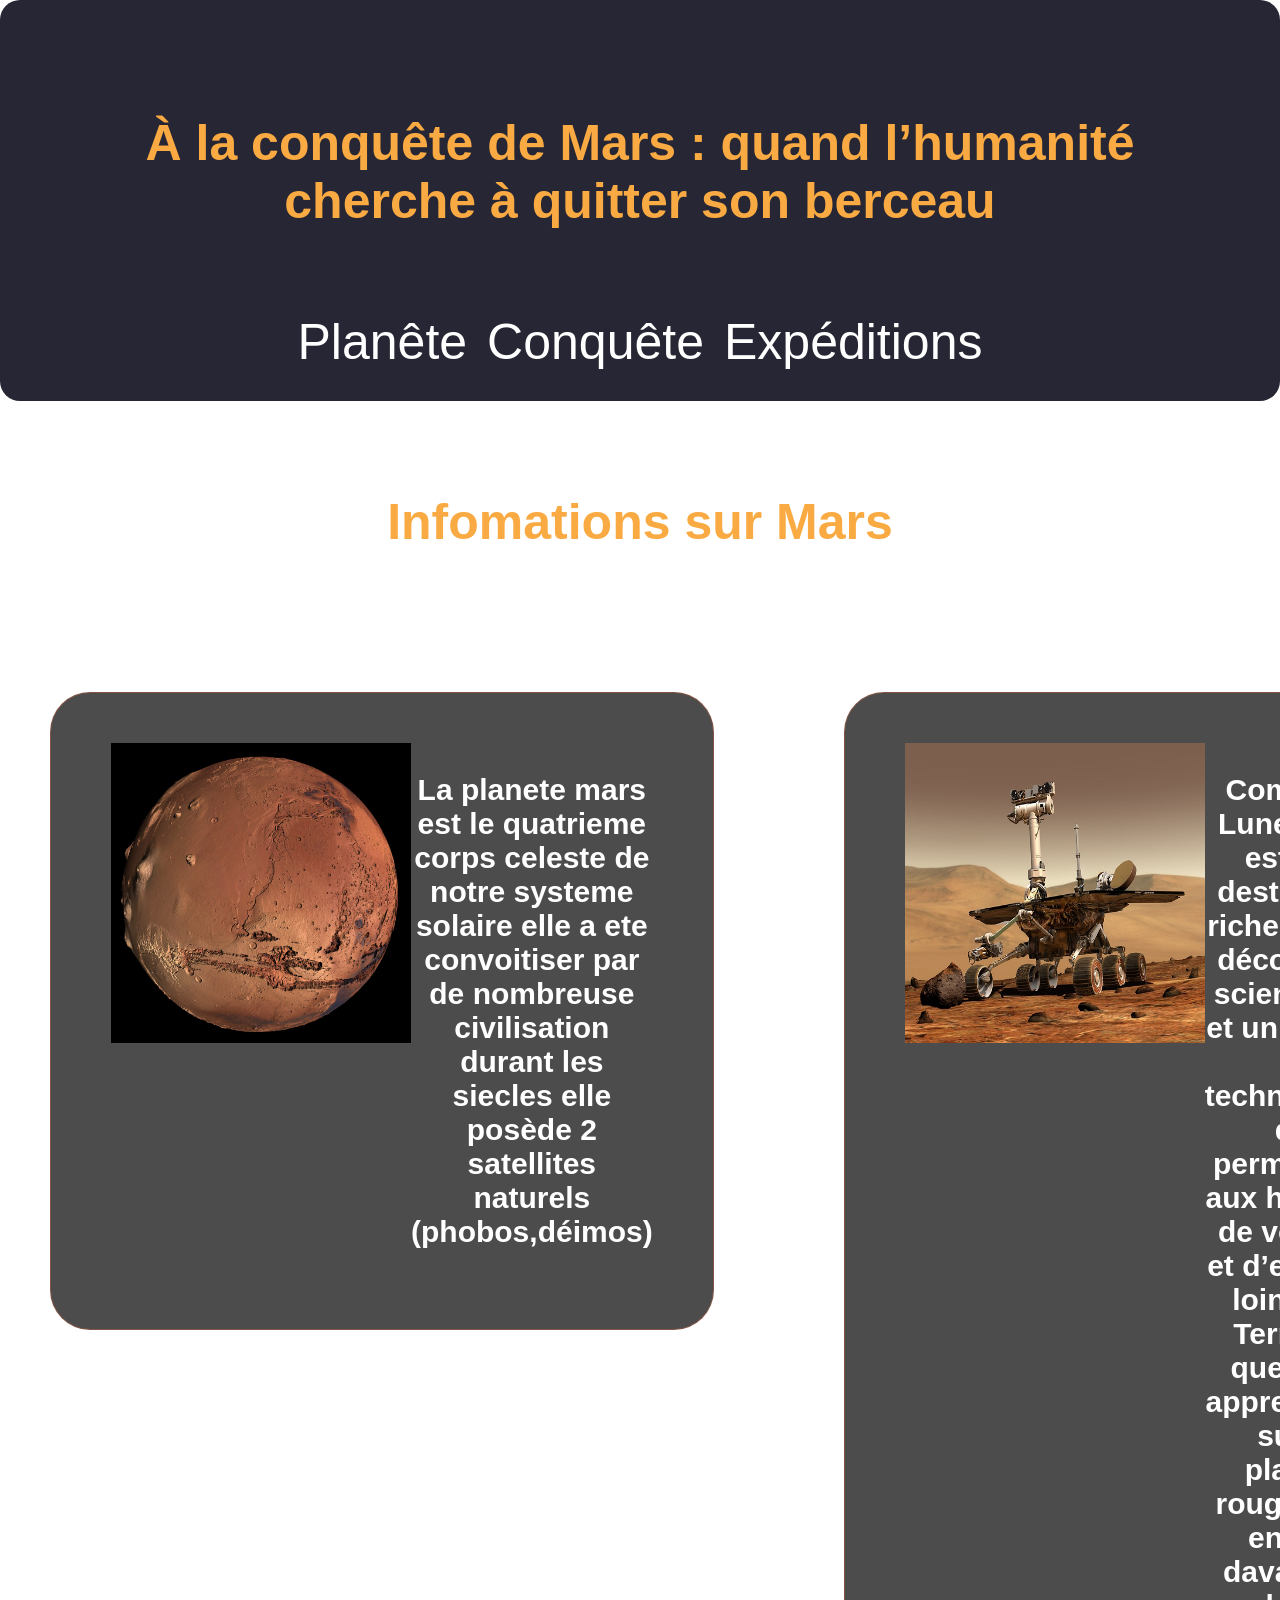
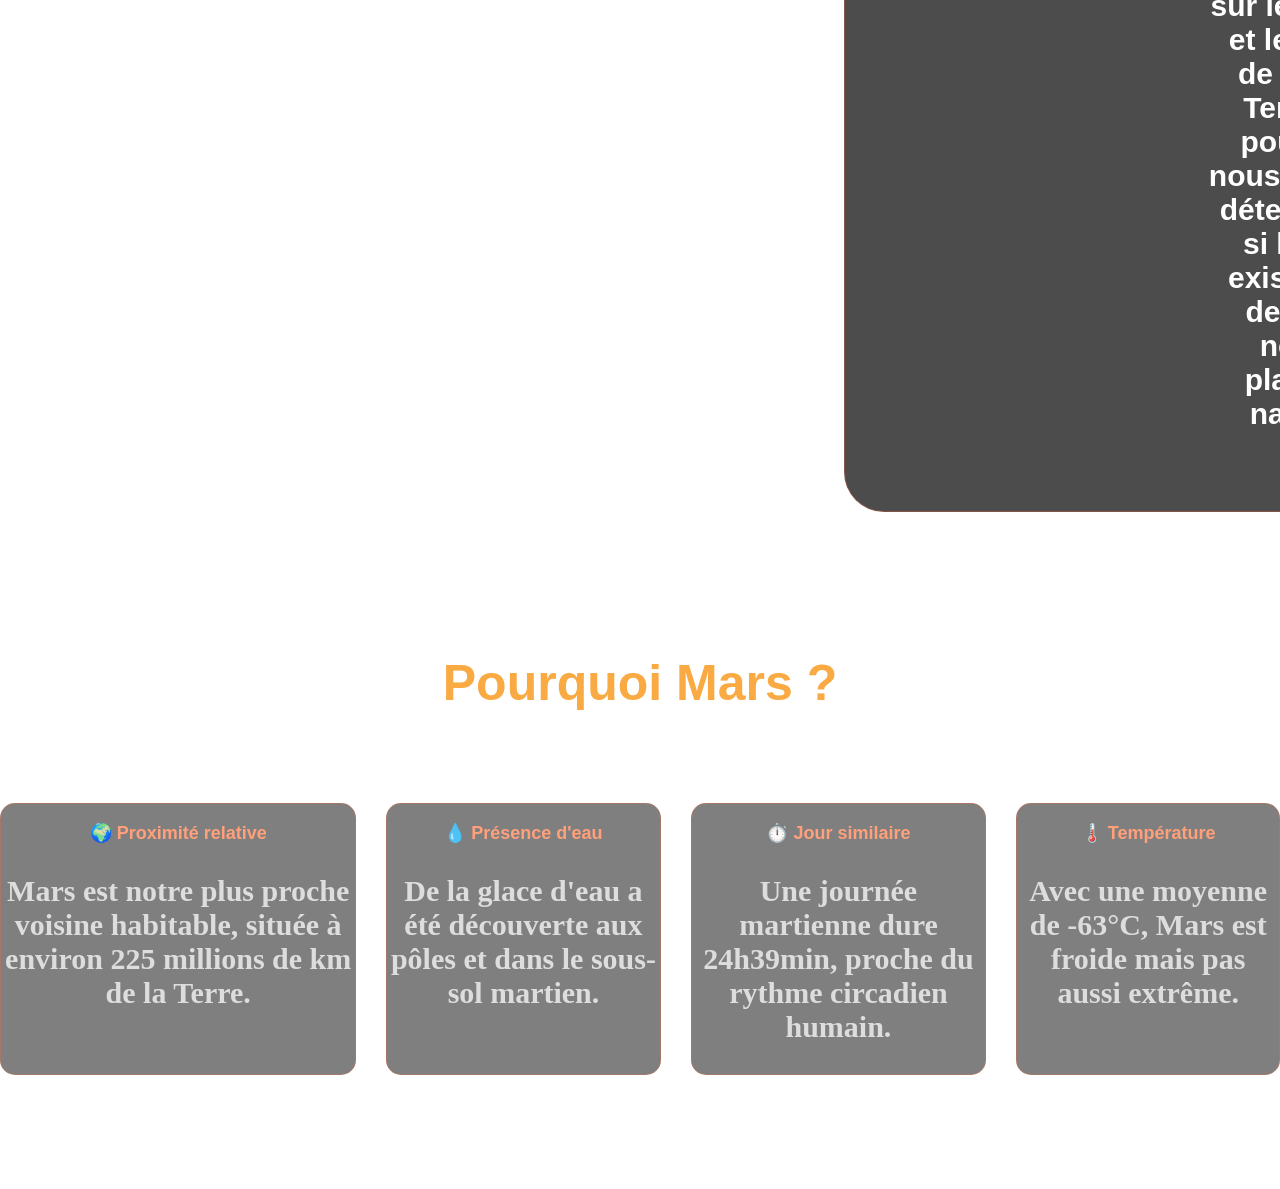
<file: index.html>
<!DOCTYPE html>
<html lang="fr">
<head>
    <meta charset="UTF-8">
    <meta name="viewport" content="width=device-width, initial-scale=1.0">
    <title>La Planête Mars</title>
    <link rel="icon" href="images/logo-mars.ico" type="image/ico">
    <link rel="stylesheet" href="style.css">

</head>
    <body>
<header>
  <h1 class="title">À la conquête de Mars : quand l’humanité cherche à quitter son berceau</h1>
    <ul>
    <li><a href="index.html">Planête</a></li>
        <li><a href="index1.html">Conquête</a></li>
        <li><a href="index2.html">Expéditions</a></li>
    </ul>

    
</header>
    
<h2 class="title">Infomations sur Mars</h2>
<div class="info">
    <div>
    <article>    
    <figure class="mars">
            <img src="images/mars.jpg" width="300" height="300">
            
       <b><p>La planete mars est le quatrieme corps celeste de notre systeme solaire elle a 
        ete convoitiser par de nombreuse civilisation durant les siecles elle posède 2 satellites naturels (phobos,déimos)<br>  
       
    </p>
           
         
    </figure>
</article>
</div>
<div>
    <article>    
    <figure class="mars">
            <img src="images/mars-67522_640.jpg" width="300" height="300">
            
       <b><p>Comme la Lune, Mars est une destination riche pour la découverte scientifique et un moteur de technologies qui permettront aux humains de voyager et d’explorer loin de la Terre.
 Ce que nous apprendrons sur la planète rouge nous en dira davantage sur le passé et le futur<br> de notre Terre et pourrait nous aider à déterminer si la vie existe au-delà de notre planète natale.
       
    </p>
           
         
    </figure>
</article>
</div> 
 
 
</div>
   <div class="container">
        <section  >
            <h2 class="title">Pourquoi Mars ?</h2>

            <div class="card-grid">
                <div class="card " >
                    <h3 class="card-title">🌍 Proximité relative</h3>
                    <p class="card-text">Mars est notre plus proche voisine habitable, située à environ 225 millions de km de la Terre.</p>
                </div>
                <div class="card " >
                    <h3 class="card-title">💧 Présence d'eau</h3>
                    <p class="card-text">De la glace d'eau a été découverte aux pôles et dans le sous-sol martien.</p>
                </div>
                <div class="card " >
                    <h3 class="card-title">⏱️ Jour similaire</h3>
                    <p class="card-text">Une journée martienne dure 24h39min, proche du rythme circadien humain.</p>
                </div>
                <div class="card " >
                    <h3 class="card-title">🌡️ Température </h3>
                    <p class="card-text">Avec une moyenne de -63°C, Mars est froide mais pas aussi extrême.</p>
                </div>
            </div>
        </section>  
    <video class="video" src="video/vidéo mars.mp4" muted autoplay loop ></video>
   
        
       
<footer>
     <P> Réalisé par Mathéo Lotaut & Côme Rocton & Nathan Rousseau pour les 24h du net</P>
</footer>
</body>
</html>
</file>
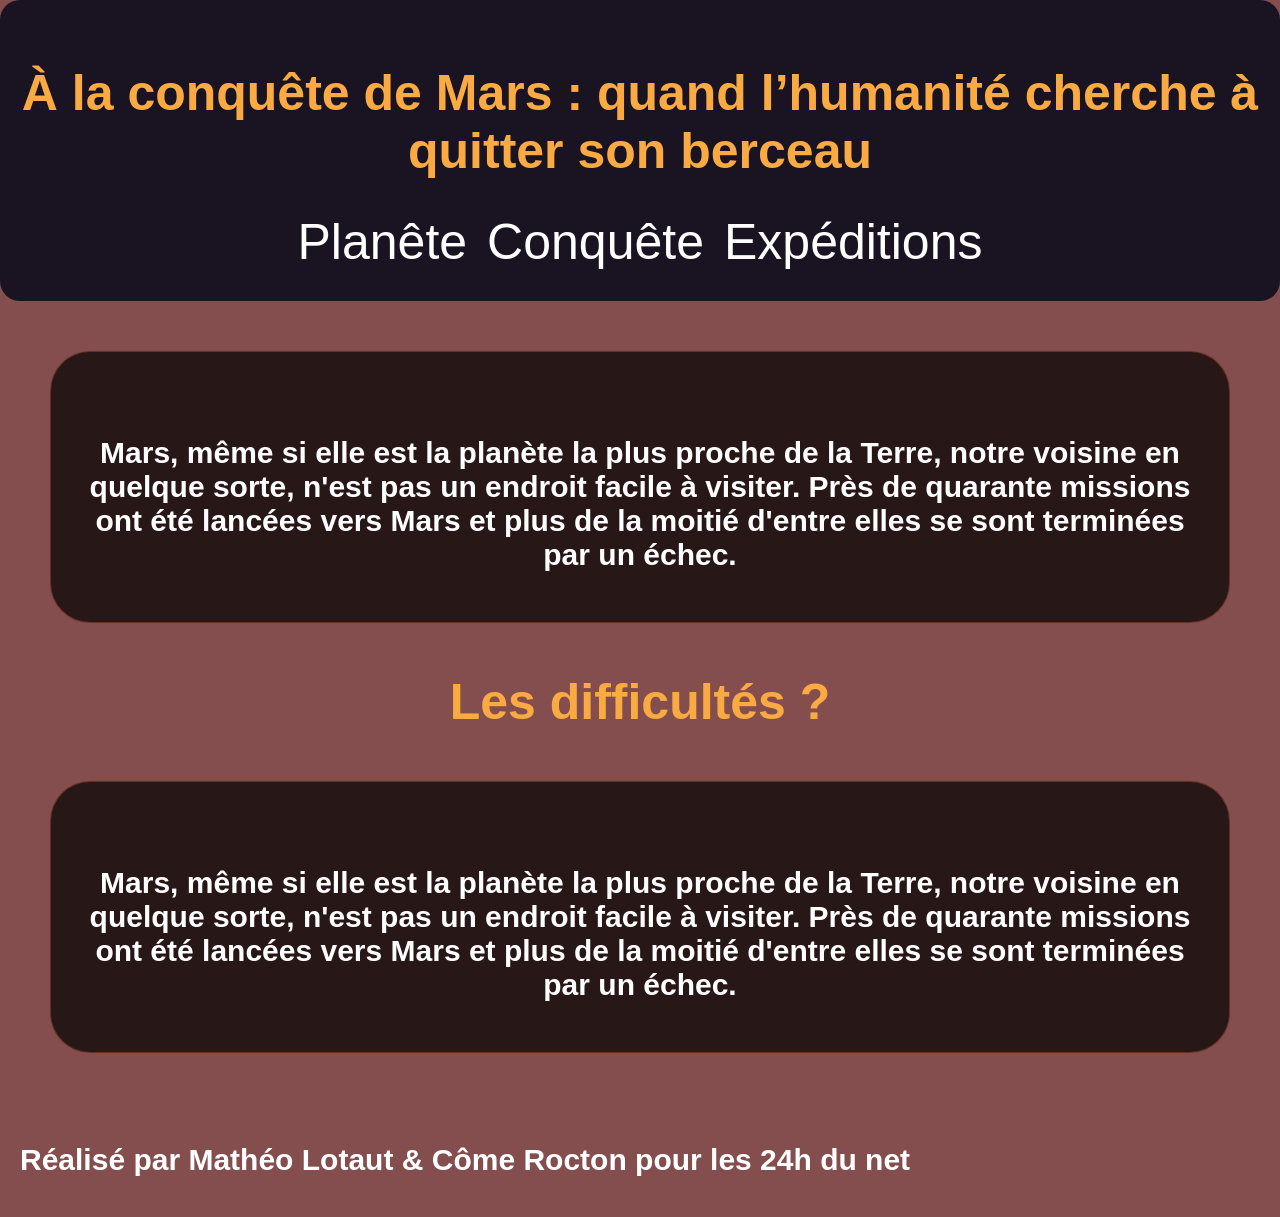
<file: index1.html>
<!DOCTYPE html>
<html lang="fr">
<head>
    <meta charset="UTF-8">
    <meta name="viewport" content="width=device-width, initial-scale=1.0">
    <title>La conquêtes</title>
    <link rel="stylesheet" href="style1.css">
</head>
<body>
    <video class="video" src="video/vidéo mars.mp4" muted autoplay loop ></video>
    <header>
  <h1 class="title">À la conquête de Mars : quand l’humanité cherche à quitter son berceau</h1>
    <ul>
    <li><a href="index.html">Planête</a></li>
        <li><a href="index1.html">Conquête</a></li>
        <li><a href="index2.html">Expéditions</a></li>
    </ul>

    
</header>
<article>
    <br><b><p>Mars, même si elle est la planète la plus proche de la Terre, notre voisine en quelque sorte, n'est pas un endroit facile à visiter. Près de quarante missions ont été lancées vers Mars et plus de la moitié d'entre elles se sont terminées par un échec.</p>
</article>

<h2 class="title">Les difficultés ?</h2>
<article>
    <br><b><p>Mars, même si elle est la planète la plus proche de la Terre, notre voisine en quelque sorte, n'est pas un endroit facile à visiter. Près de quarante missions ont été lancées vers Mars et plus de la moitié d'entre elles se sont terminées par un échec.</p>
</article>








    <footer>
     <P> Réalisé par Mathéo Lotaut & Côme Rocton pour les 24h du net</P>
</footer>
</body>
</html>
</file>
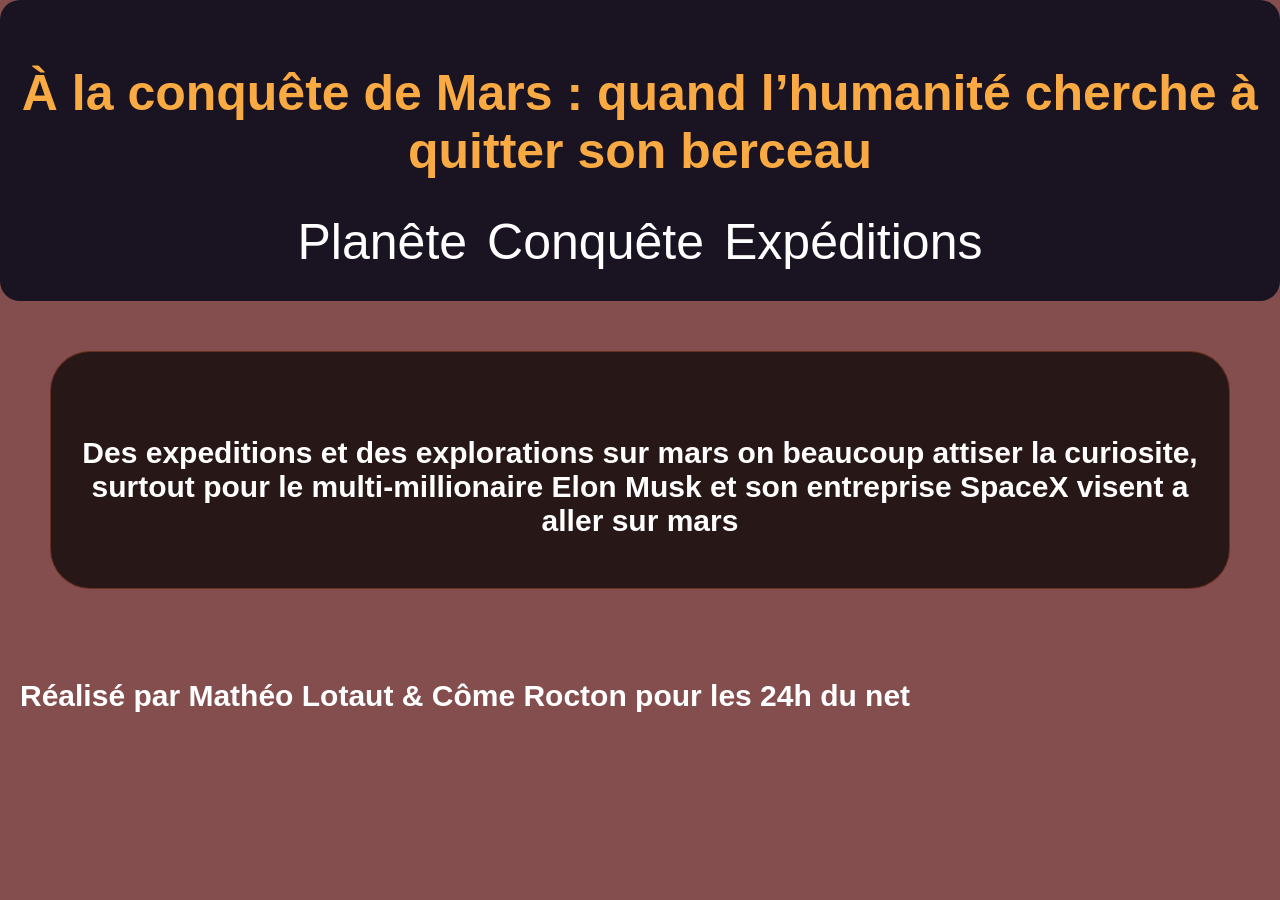
<file: index2.html>
<!DOCTYPE html>
<html lang="fr">
<head>
    <meta charset="UTF-8">
    <meta name="viewport" content="width=device-width, initial-scale=1.0">
    <title>Les Expéditions</title>
    <link rel="stylesheet" href="style2.css">
</head>
<body>
    <video class="video" src="video/vidéo mars.mp4" muted autoplay loop ></video>
<header>
  <h1 class="title">À la conquête de Mars : quand l’humanité cherche à quitter son berceau</h1>
    <ul>
    <li><a href="index.html">Planête</a></li>
        <li><a href="index1.html">Conquête</a></li>
        <li><a href="index2.html">Expéditions</a></li>
    </ul>

    
</header>

    <article>
        <br><b><p> Des expeditions et des explorations sur mars on beaucoup attiser la curiosite, surtout pour le multi-millionaire Elon Musk et son entreprise SpaceX visent a aller sur mars </p>
    </article>

    <footer>
     <P> Réalisé par Mathéo Lotaut & Côme Rocton pour les 24h du net</P>
</footer>
</body>
</html>
</file>
<file: style.css>
body {
    margin: 0;
    color: rgb(255, 255, 255);
    font-family: 'Lucida Sans', 'Lucida Sans Regular', 'Lucida Grande', 'Lucida Sans Unicode', Geneva, Verdana, sans-serif;
     scroll-behavior: smooth;
}
.title{
    text-align: center;
    font-size: 50px;
    font-family:Verdana, Geneva, Tahoma, sans-serif;
    color: rgb(250, 170, 66);
    padding: 50px;
}
 
 

header {
  top: 0;
  background-color: rgba(15, 15, 30, 0.9);
    justify-content: space-between ;
    padding: 30px 20px;
    list-style: none;
    border-radius: 20px;
    font-size: 50px;
    font-family: 'Franklin Gothic Medium', 'Arial Narrow', Arial, sans-serif
}

header ul  {
    list-style: none;
    display: flex;
    margin: 0;
    padding: 0;
    justify-content: center;
    transition: 0.3s;
    
}


header ul li a {
    text-decoration: none;
    color: #fff;
    padding: 5px 10px;
    transition:  0.5s;
   
}

header ul li a:hover {
    background: rgba(240, 68, 68, 0.8);
    border-radius: 10px;
   
   
}

article{
    background-color : rgba( 0,0,0,0.7);
    padding: 20px ;
    margin: 50px;
    border-radius: 40px;
    font-size: 30px;
    text-align: center;
    border: 1px solid rgba(255, 107, 53, 0.3);
}
 
article:hover{
            box-shadow: 0 10px 40px rgba(255, 107, 53, 0.3);
            border-color: #ff6b35;
        }


figure {
    text-align: center;
}

.mars{
    display: flex;
 }
.info{display: flex;
    gap :30px;
    margin-top: 40px;
}


 footer{
  left: 0;
  right: 0;
  bottom: 0;
  padding: 10px 20px;
 
  font-size: 30px;
}
 .video {
  z-index: -1;
  position: fixed;
  width: 100%;
  height: 100%;
  top: 0;
  object-fit: cover;

 }


 .card-grid {
        display: flex;
        gap :30px;
        margin-top: 40px;
        text-align: center;
        }
  .card {
            background: rgba(0, 0, 0, 0.50);
            border: 1px solid rgba(255, 107, 53, 0.3);
            border-radius: 15px;
            text-align: center;
        }

        .card:hover {
            box-shadow: 0 10px 40px rgba(255, 107, 53, 0.3);
            border-color: #ff6b35;
        }

        .card-title {
            font-size: 2vh;
            text-align: center;
            color: #ffa07a;
        }

        .card-text {
            font-size: 30px ;
           
            color: #ddd;
            font-family: Georgia, 'Times New Roman', Times, serif;
        }
</file>
<file: style1.css>
body{
    font-family: 'Lucida Sans', 'Lucida Sans Regular', 'Lucida Grande', 'Lucida Sans Unicode', Geneva, Verdana, sans-serif;
    background-color: rgba(119, 58, 58, 0.897);
    margin: 0;
    color: rgb(255, 255, 255);
}

.title{
    text-align: center;
    font-size: 50px;
    font-family:Verdana, Geneva, Tahoma, sans-serif;
    color: rgb(250, 170, 66);
}

header {
  top: 0;
  background-color: rgba(15, 15, 30, 0.9);
    justify-content: space-between ;
    padding: 30px 20px;
    list-style: none;
    border-radius: 20px;
    font-size: 50px;
    font-family: 'Franklin Gothic Medium', 'Arial Narrow', Arial, sans-serif
}

header ul  {
    list-style: none;
    display: flex;
    margin: 0;
    padding: 0;
    justify-content: center;
    transition: 0.3s;
    
}


header ul li a {
    text-decoration: none;
    color: #fff;
    padding: 5px 10px;
    transition:  0.5s;
   
}

header ul li a:hover {
    background: rgba(240, 68, 68, 0.8);
    border-radius: 10px;
   
   
}
.video {
  z-index: -1;
  position: fixed;
  width: 100%;
  height: 100%;
  top: 0;
  object-fit: cover;

 }

article{
    background-color : rgba( 0,0,0,0.7);
    padding: 20px ;
    margin: 50px;
    border-radius: 40px;
    font-size: 30px;
    text-align: center;
    font-family: 'Segoe UI', Tahoma, Geneva, Verdana, sans-serif;
    border: 1px solid rgba(255, 107, 53, 0.3);
}







footer{
  left: 0;
  right: 0;
  bottom: 0;
  padding: 10px 20px;

  font-size: 30px;
}
</file>
<file: style2.css>
body{
    font-family: 'Lucida Sans', 'Lucida Sans Regular', 'Lucida Grande', 'Lucida Sans Unicode', Geneva, Verdana, sans-serif;
    background-color: rgba(119, 58, 58, 0.897);
    margin: 0;
    color: rgb(255, 255, 255);
}

.title{
    text-align: center;
    font-size: 50px;
    font-family:Verdana, Geneva, Tahoma, sans-serif;
    color: rgb(250, 170, 66);
}

header {
  top: 0;
  background-color: rgba(15, 15, 30, 0.9);
    justify-content: space-between ;
    padding: 30px 20px;
    list-style: none;
    border-radius: 20px;
    font-size: 50px;
    font-family: 'Franklin Gothic Medium', 'Arial Narrow', Arial, sans-serif;

}

header ul  {
    list-style: none;
    display: flex;
    margin: 0;
    padding: 0;
    justify-content: center;
    transition: 0.3s;
    
}


header ul li a {
    text-decoration: none;
    color: #fff;
    padding: 5px 10px;
    transition:  0.5s;
   
}

header ul li a:hover {
    background: rgba(240, 68, 68, 0.8);
    border-radius: 10px;
   
   
}

.video {
  z-index: -1;
  position: fixed;
  width: 100%;
  height: 100%;
  top: 0;
  object-fit: cover;

 }

article{
    background-color : rgba( 0,0,0,0.7);
    padding: 20px ;
    margin: 50px;
    border-radius: 40px;
    font-size: 30px;
    text-align: center;
    font-family: 'Segoe UI', Tahoma, Geneva, Verdana, sans-serif;
    border: 1px solid rgba(255, 107, 53, 0.3);
}



footer{
  left: 0;
  right: 0;
  bottom: 0;
  padding: 10px 20px;

  font-size: 30px;
}
</file>
